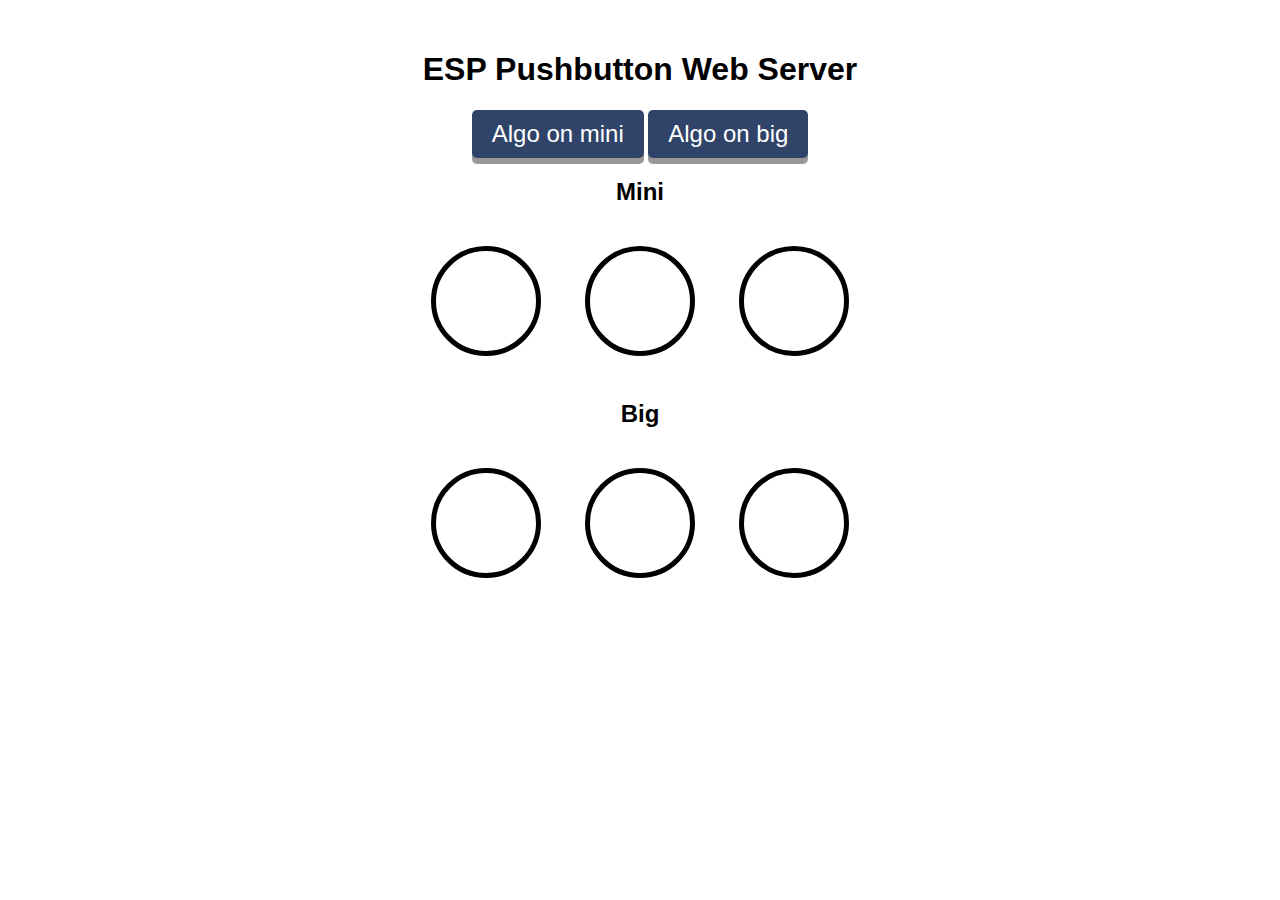
<file: mc_labs/mc_lab_01/Petro-Fedyk/data/index.html>
<!DOCTYPE HTML>
<html>

<head>
    <meta name="viewport" content="width=device-width, initial-scale=1">
    <style>
        body {
            font-family: Arial;
            text-align: center;
            margin: 0px auto;
            padding-top: 30px;
        }

        .button {
            padding: 10px 20px;
            font-size: 24px;
            text-align: center;
            outline: none;
            color: #fff;
            background-color: #2f4468;
            border: none;
            border-radius: 5px;
            box-shadow: 0 6px #999;
            cursor: pointer;
            -webkit-tap-highlight-color: rgba(0, 0, 0, 0);
        }

        .button:hover {
            background-color: #1f2e45
        }

        .button:active {
            background-color: #1f2e45;
            box-shadow: 0 4px #666;
            transform: translateY(2px);
        }

        .leds {
            width: 100px;
            height: 100px;
            margin: 20px;
            display: inline-block;
            border: 5px solid black;
            border-radius: 50%;
        }

        .container {
            text-align: center;
        }

        #led1 {
            background-color: white;
        }

        @media screen and (max-width: 480px) {
            .leds {
                width: 50px;
                height: 50px;
            }

            .button {
                padding: 15px 100px 15px 10px;
                font-size: 10px;
            }

            h1 {
                font-size: 24px;
                padding-top: 20px;
            }
        }
    </style>
</head>

<body>
    <h1>ESP Pushbutton Web Server</h1>
    <!-- onmousedown / onmouseup - on PC/Laptop, ontouchend / ontouchstart - on mobile -->
<button class="button" onclick="algorighm1();">Algo on mini</button>
<button class="button" onclick="algorighm2();">Algo on big</button>

<div class="container">
    <h2>Mini</h2>
    <div id="led1" class="leds"></div>
    <div id="led2" class="leds"></div>
    <div id="led3" class="leds"></div>
</div>

<div class="container">
    <h2>Big</h2>
    <div id="led4" class="leds"></div>
    <div id="led5" class="leds"></div>
    <div id="led6" class="leds"></div>
</div>




<script>
        var led1 = document.getElementById('led1');
        var led2 = document.getElementById('led2');
        var led3 = document.getElementById('led3');

        var led4 = document.getElementById('led4');
        var led5 = document.getElementById('led5');
        var led6 = document.getElementById('led6');

    function algorighm1() {
        var xhr = new XMLHttpRequest();
        xhr.open("GET", "/" + x, true);
        xhr.send();
    }
    function algorighm2() {
        var xhr = new XMLHttpRequest();
        xhr.open("GET", "/" + x, true);
        xhr.send();
    }
    </script>
</body>

</html>
</file>
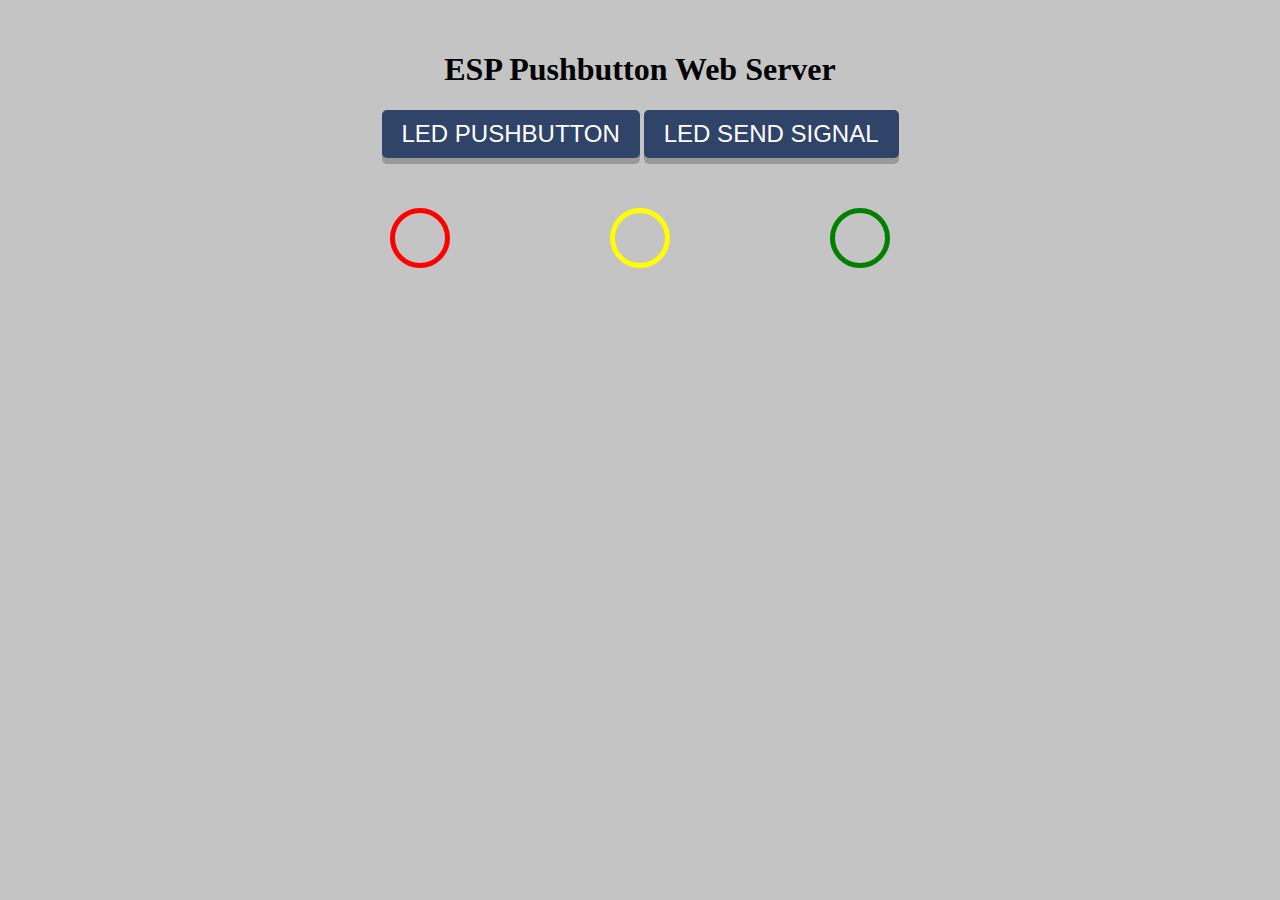
<file: mc_labs/mc_lab_02/Panechko_Taras_lab_02/web/index.html>
<!DOCTYPE HTML>
<html>
<head>
  <meta name="viewport" content="width=device-width, initial-scale=1">
  <link rel="stylesheet" href="style.css">
</head>
<body>
<h1>ESP Pushbutton Web Server</h1>
<button id="algo1" class="button">
  LED PUSHBUTTON
</button>
<button id="algo2" class="button">
  LED SEND SIGNAL
</button>
<div class="ledsContainer">
  <div class="led" id="red"></div>
  <div class="led" id="yellow"></div>
  <div class="led" id="green"></div>
</div>

<script src="main.js"></script>
</body>
</html>
</file>
<file: mc_labs/mc_lab_02/Panechko_Taras_lab_02/web/style.css>
body {
  text-align: center;
  margin: 0 auto;
  padding-top: 30px;
  background-color: #c4c4c4;
}

.button {
  padding: 10px 20px;
  font-size: 24px;
  text-align: center;
  outline: none;
  color: #fff;
  background-color: #2f4468;
  border: none;
  border-radius: 5px;
  box-shadow: 0 6px #999;
  cursor: pointer;
  -webkit-touch-callout: none;
  -webkit-user-select: none;
  -moz-user-select: none;
  -ms-user-select: none;
  user-select: none;
  -webkit-tap-highlight-color: rgba(0, 0, 0, 0);
}

.button:hover {
  background-color: #1f2e45
}

.button:active {
  background-color: #1f2e45;
  box-shadow: 0 4px #666;
  transform: translateY(2px);
}

.ledsContainer {
  width: 500px;
  max-width: 100vw;
  padding: 50px 10px 0 10px;
  margin: 0 auto;
  display: flex;
  align-items: center;
  justify-content: space-between;

  .led {
    width: 50px;
    height: 50px;
    border-radius: 50%;

    &#red {
      border: 5px solid red;

      &.active {
        background: red;
      }
    }

    &#green {
      border: 5px solid green;

      &.active {
        background: green;
      }
    }

    &#yellow {
      border: 5px solid yellow;

      &.active {
        background: yellow;
      }
    }
  }
}
</file>
